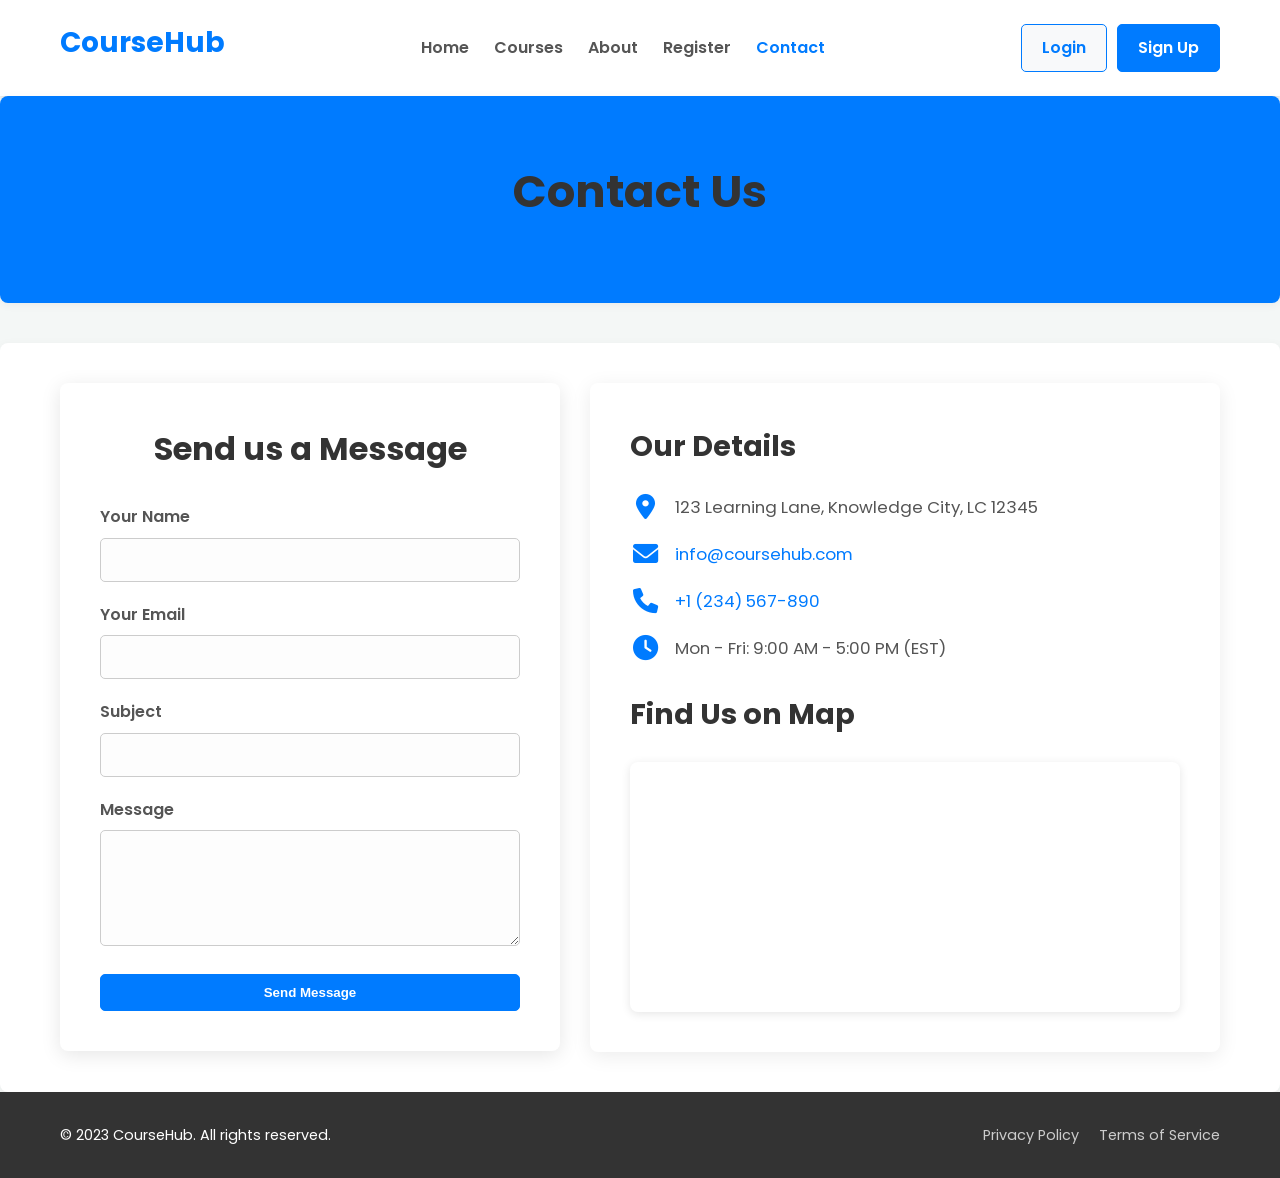
<file: contact.html>
<!DOCTYPE html>
<html lang="en">
<head>
    <meta charset="UTF-8">
    <meta name="viewport" content="width=device-width, initial-scale=1.0">
    <title>Online Course Hub - Contact Us</title>
    <link rel="stylesheet" href="style.css">
    <link href="https://fonts.googleapis.com/css2?family=Poppins:wght@300;400;600;700&display=swap" rel="stylesheet">
    <!-- FontAwesome for icons (optional) -->
    <link rel="stylesheet" href="https://cdnjs.cloudflare.com/ajax/libs/font-awesome/6.0.0-beta3/css/all.min.css">
</head>
<body>
    <header class="main-header">
        <div class="container">
            <h1 class="logo"><a href="index.html">CourseHub</a></h1>
            <nav class="main-nav">
                <ul>
                    <li><a href="index.html">Home</a></li>
                    <li><a href="courses.html">Courses</a></li>
                    <li><a href="about.html">About</a></li>
                    <li><a href="register.html">Register</a></li>
                    <li><a href="contact.html" class="active">Contact</a></li>
                </ul>
            </nav>
            <div class="auth-buttons">
                <a href="#" class="btn btn-secondary">Login</a>
                <a href="register.html" class="btn btn-primary">Sign Up</a>
            </div>
        </div>
    </header>

    <main>
        <section class="page-hero">
            <div class="container">
                <h2>Contact Us</h2>
            </div>
        </section>

        <section class="content-section contact-grid-container">
            <div class="container contact-content">
                <div class="contact-form-wrapper">
                    <h3>Send us a Message</h3>
                    <form class="contact-form">
                        <div class="form-group">
                            <label for="name">Your Name</label>
                            <input type="text" id="name" name="name" required>
                        </div>
                        <div class="form-group">
                            <label for="email">Your Email</label>
                            <input type="email" id="email" name="email" required>
                        </div>
                        <div class="form-group">
                            <label for="subject">Subject</label>
                            <input type="text" id="subject" name="subject" required>
                        </div>
                        <div class="form-group">
                            <label for="message">Message</label>
                            <textarea id="message" name="message" rows="6" required></textarea>
                        </div>
                        <button type="submit" class="btn btn-primary btn-block">Send Message</button>
                    </form>
                </div>

                <div class="contact-info-wrapper">
                    <h3>Our Details</h3>
                    <div class="info-item">
                        <i class="fas fa-map-marker-alt"></i>
                        <p>123 Learning Lane, Knowledge City, LC 12345</p>
                    </div>
                    <div class="info-item">
                        <i class="fas fa-envelope"></i>
                        <p><a href="mailto:info@coursehub.com">info@coursehub.com</a></p>
                    </div>
                    <div class="info-item">
                        <i class="fas fa-phone"></i>
                        <p><a href="tel:+1234567890">+1 (234) 567-890</a></p>
                    </div>
                    <div class="info-item">
                        <i class="fas fa-clock"></i>
                        <p>Mon - Fri: 9:00 AM - 5:00 PM (EST)</p>
                    </div>

                    <h3 style="margin-top: 30px;">Find Us on Map</h3>
                    <div class="map-container">
                        <!-- Replace with an actual Google Map embed code if desired -->
                        <iframe src="https://www.google.com/maps/embed?pb=!1m18!1m12!1m3!1d3153.2991319200886!2d144.96020581577747!3d-37.81720937975191!2m3!1f0!2f0!3f0!3m2!1i1024!2i768!4f13.1!3m3!1m2!1s0x6ad642af0f11fd81%3A0x5045675218d6e30!2sFederation%20Square!5e0!3m2!1sen!2sau!4v1641000000000!5m2!1sen!2sau" width="100%" height="250" style="border:0;" allowfullscreen="" loading="lazy"></iframe>
                    </div>
                </div>
            </div>
        </section>
    </main>

    <footer class="main-footer">
        <div class="container">
            <p>&copy; 2023 CourseHub. All rights reserved.</p>
            <nav class="footer-nav">
                <ul>
                    <li><a href="#">Privacy Policy</a></li>
                    <li><a href="#">Terms of Service</a></li>
                </ul>
            </nav>
        </div>
    </footer>
</body>
</html>
</file>
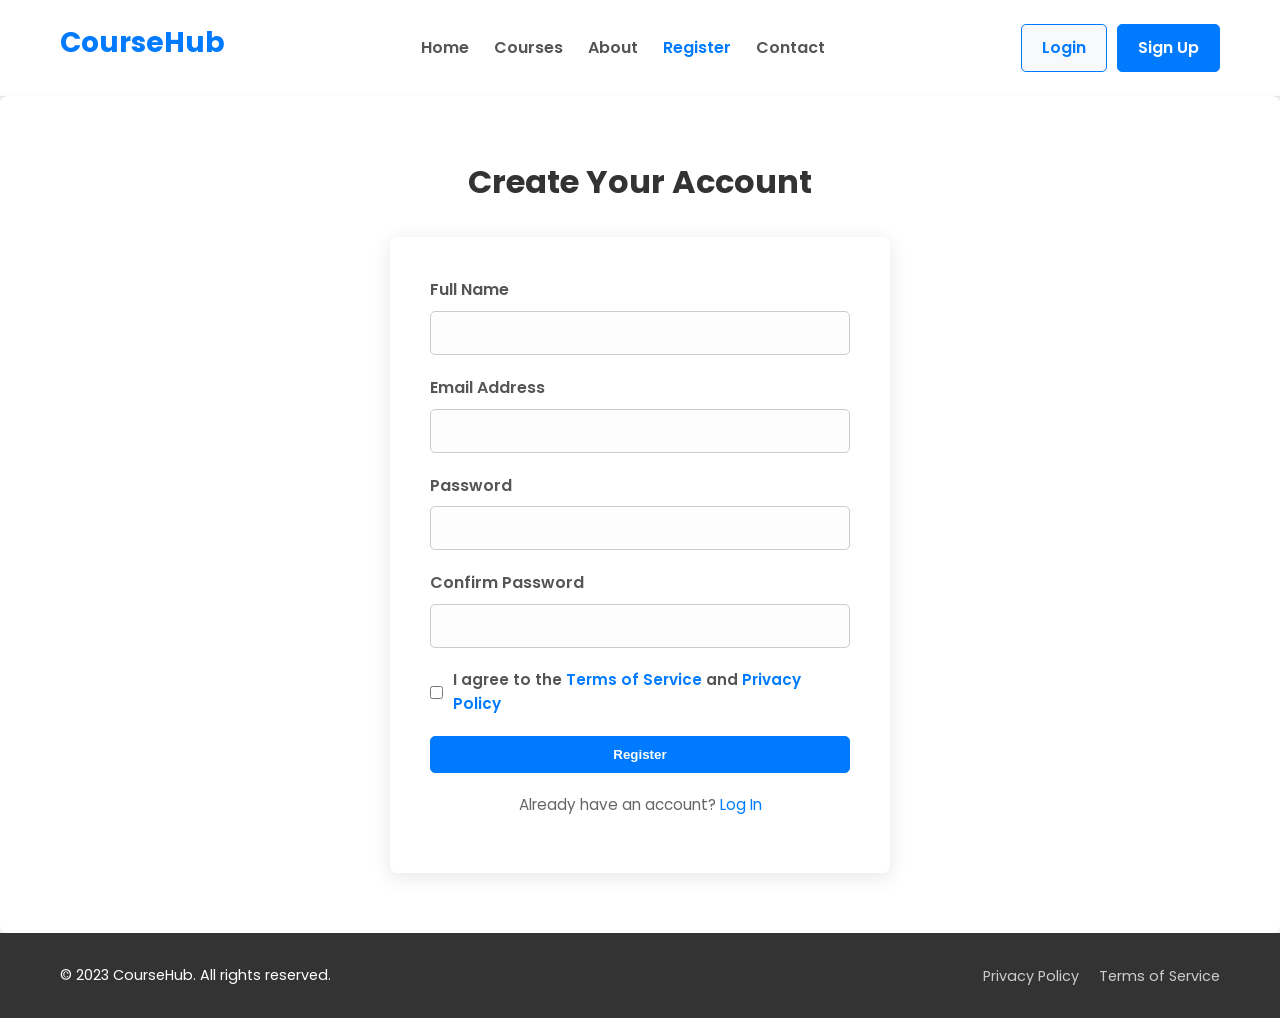
<file: register.html>
<!DOCTYPE html>
<html lang="en">
<head>
    <meta charset="UTF-8">
    <meta name="viewport" content="width=device-width, initial-scale=1.0">
    <title>Online Course Hub - Register</title>
    <link rel="stylesheet" href="style.css">
    <link href="https://fonts.googleapis.com/css2?family=Poppins:wght@300;400;600;700&display=swap" rel="stylesheet">
</head>
<body>
    <header class="main-header">
        <div class="container">
            <h1 class="logo"><a href="index.html">CourseHub</a></h1>
            <nav class="main-nav">
                <ul>
                    <li><a href="index.html">Home</a></li>
                    <li><a href="courses.html">Courses</a></li>
                    <li><a href="about.html">About</a></li>
                    <li><a href="register.html" class="active">Register</a></li>
                    <li><a href="contact.html">Contact</a></li>
                </ul>
            </nav>
            <div class="auth-buttons">
                <a href="#" class="btn btn-secondary">Login</a>
                <a href="register.html" class="btn btn-primary">Sign Up</a>
            </div>
        </div>
    </header>

    <main>
        <section class="form-section">
            <div class="container">
                <h2>Create Your Account</h2>
                <form class="auth-form">
                    <div class="form-group">
                        <label for="fullName">Full Name</label>
                        <input type="text" id="fullName" name="fullName" required>
                    </div>
                    <div class="form-group">
                        <label for="email">Email Address</label>
                        <input type="email" id="email" name="email" required>
                    </div>
                    <div class="form-group">
                        <label for="password">Password</label>
                        <input type="password" id="password" name="password" required>
                    </div>
                    <div class="form-group">
                        <label for="confirmPassword">Confirm Password</label>
                        <input type="password" id="confirmPassword" name="confirmPassword" required>
                    </div>
                    <div class="form-group checkbox-group">
                        <input type="checkbox" id="terms" name="terms" required>
                        <label for="terms">I agree to the <a href="#">Terms of Service</a> and <a href="#">Privacy Policy</a></label>
                    </div>
                    <button type="submit" class="btn btn-primary btn-block">Register</button>
                    <p class="form-footer-text">Already have an account? <a href="#">Log In</a></p>
                </form>
            </div>
        </section>
    </main>

    <footer class="main-footer">
        <div class="container">
            <p>&copy; 2023 CourseHub. All rights reserved.</p>
            <nav class="footer-nav">
                <ul>
                    <li><a href="#">Privacy Policy</a></li>
                    <li><a href="#">Terms of Service</a></li>
                </ul>
            </nav>
        </div>
    </footer>
</body>
</html>
</file>
<file: style.css>
/* Basic Reset & Typography */
* {
    margin: 0;
    padding: 0;
    box-sizing: border-box;
}

body {
    font-family: 'Poppins', sans-serif;
    line-height: 1.6;
    color: #333;
    background-color: #f4f7f6;
}

.container {
    max-width: 1200px;
    margin: 0 auto;
    padding: 0 20px;
}

a {
    color: #007bff;
    text-decoration: none;
}

a:hover {
    text-decoration: underline;
}

ul {
    list-style: none;
}

h1, h2, h3, h4, h5, h6 {
    margin-bottom: 15px;
    color: #333;
}

p {
    margin-bottom: 15px;
}

/* Header */
.main-header {
    background-color: #fff;
    padding: 15px 0;
    box-shadow: 0 2px 5px rgba(0,0,0,0.1);
}

.main-header .container {
    display: flex;
    justify-content: space-between;
    align-items: center;
    flex-wrap: wrap; /* Allow wrapping on small screens */
}

.logo a {
    font-size: 28px;
    font-weight: 700;
    color: #007bff;
    text-decoration: none;
    transition: color 0.3s ease;
}

.logo a:hover {
    color: #0056b3;
    text-decoration: none;
}

.main-nav ul {
    display: flex;
    gap: 25px;
}

.main-nav a {
    color: #555;
    font-weight: 600;
    padding: 5px 0;
    transition: color 0.3s ease;
}

.main-nav a:hover,
.main-nav a.active {
    color: #007bff;
    text-decoration: none;
}

.auth-buttons {
    display: flex;
    gap: 10px;
}

/* Buttons */
.btn {
    display: inline-block;
    padding: 10px 20px;
    border-radius: 5px;
    font-weight: 600;
    text-align: center;
    transition: background-color 0.3s ease, color 0.3s ease, border-color 0.3s ease;
    text-decoration: none;
    border: 1px solid transparent;
}

.btn-primary {
    background-color: #007bff;
    color: #fff;
    border-color: #007bff;
}

.btn-primary:hover {
    background-color: #0056b3;
    border-color: #0056b3;
    text-decoration: none;
}

.btn-secondary {
    background-color: #f8f9fa;
    color: #007bff;
    border-color: #007bff;
}

.btn-secondary:hover {
    background-color: #e2e6ea;
    color: #0056b3;
    border-color: #0056b3;
    text-decoration: none;
}

.btn-large {
    padding: 12px 25px;
    font-size: 1.1em;
}

.btn-small {
    padding: 8px 15px;
    font-size: 0.9em;
}

.btn-block {
    display: block;
    width: 100%;
}

/* Hero Section */
.hero-section {
    background: linear-gradient(rgba(0, 0, 0, 0.6), rgba(0, 0, 0, 0.6)), url('https://via.placeholder.com/1500x500/007bff/ffffff?text=Background+Image') no-repeat center center/cover;
    color: #fff;
    text-align: center;
    padding: 100px 20px;
    margin-bottom: 40px;
}

.hero-section h2 {
    font-size: 3.2em;
    margin-bottom: 20px;
    line-height: 1.2;
}

.hero-section p {
    font-size: 1.2em;
    margin-bottom: 30px;
    max-width: 800px;
    margin-left: auto;
    margin-right: auto;
}

/* Page Hero (for inner pages) */
.page-hero {
    background-color: #007bff;
    color: #fff;
    text-align: center;
    padding: 60px 20px;
    margin-bottom: 40px;
}

.page-hero h2 {
    font-size: 2.8em;
}

/* Sections */
section {
    padding: 40px 0;
    background-color: #fff;
    margin-bottom: 30px;
    border-radius: 8px;
    box-shadow: 0 2px 10px rgba(0,0,0,0.05);
}

section:last-of-type {
    margin-bottom: 0;
}

.featured-courses h3,
.call-to-action h3,
.content-section h3 {
    text-align: center;
    font-size: 2.2em;
    margin-bottom: 30px;
    color: #333;
}

.content-section {
    padding: 40px 0;
}

/* Course Grid */
.course-grid {
    display: grid;
    grid-template-columns: repeat(auto-fit, minmax(300px, 1fr));
    gap: 30px;
    margin-top: 30px;
}

.course-card {
    background-color: #fff;
    border-radius: 8px;
    overflow: hidden;
    box-shadow: 0 4px 15px rgba(0,0,0,0.1);
    transition: transform 0.3s ease;
    display: flex;
    flex-direction: column;
}

.course-card:hover {
    transform: translateY(-5px);
}

.course-card img {
    width: 100%;
    height: 180px;
    object-fit: cover;
}

.course-card h4 {
    font-size: 1.4em;
    margin: 15px 15px 5px 15px;
    color: #333;
}

.course-card p {
    font-size: 0.95em;
    color: #666;
    padding: 0 15px;
    flex-grow: 1; /* Allows paragraph to take available space */
}

.course-card .instructor,
.course-card .price {
    display: block;
    font-size: 0.85em;
    color: #777;
    padding: 0 15px;
    margin-bottom: 5px;
}

.course-card .price {
    font-weight: 700;
    color: #007bff;
    font-size: 1em;
    margin-bottom: 15px;
}

.course-card .btn {
    margin: 0 15px 15px;
    align-self: flex-start; /* Aligns button to the left */
}

/* Call to Action */
.call-to-action {
    background-color: #007bff;
    color: #fff;
    text-align: center;
    padding: 60px 20px;
    margin-bottom: 40px;
    border-radius: 8px;
}

.call-to-action h3 {
    color: #fff;
    margin-bottom: 20px;
}

.call-to-action p {
    font-size: 1.1em;
    margin-bottom: 30px;
}

/* Footer */
.main-footer {
    background-color: #333;
    color: #fff;
    padding: 30px 0;
    text-align: center;
}

.main-footer .container {
    display: flex;
    justify-content: space-between;
    align-items: center;
    flex-wrap: wrap;
}

.main-footer p {
    margin: 0;
    font-size: 0.9em;
}

.footer-nav ul {
    display: flex;
    gap: 20px;
}

.footer-nav a {
    color: #ccc;
    font-size: 0.9em;
}

.footer-nav a:hover {
    color: #fff;
}

/* About Page Specific */
.team-grid {
    display: grid;
    grid-template-columns: repeat(auto-fit, minmax(250px, 1fr));
    gap: 30px;
    margin-top: 30px;
    text-align: center;
}

.team-member {
    background-color: #f8f9fa;
    padding: 20px;
    border-radius: 8px;
    box-shadow: 0 2px 8px rgba(0,0,0,0.05);
}

.team-member img {
    width: 120px;
    height: 120px;
    border-radius: 50%;
    object-fit: cover;
    margin-bottom: 15px;
    border: 3px solid #007bff;
}

.team-member h4 {
    margin-bottom: 5px;
    font-size: 1.3em;
}

.team-member p {
    color: #777;
    font-size: 0.9em;
    margin-bottom: 0;
}

/* Courses Page Specific */
.course-filters {
    display: flex;
    flex-wrap: wrap;
    gap: 15px;
    margin-bottom: 30px;
    padding: 20px;
    background-color: #f0f4f7;
    border-radius: 8px;
    justify-content: center;
    box-shadow: inset 0 1px 5px rgba(0,0,0,0.05);
}

.course-filters input[type="text"],
.course-filters select {
    flex: 1;
    min-width: 200px;
    padding: 10px 15px;
    border: 1px solid #ccc;
    border-radius: 5px;
    font-size: 1em;
}

.course-filters .btn {
    flex-shrink: 0;
    min-width: 120px;
}

.pagination {
    display: flex;
    justify-content: center;
    margin-top: 40px;
    gap: 10px;
}

.pagination a {
    display: inline-block;
    padding: 10px 15px;
    border: 1px solid #ddd;
    border-radius: 5px;
    color: #007bff;
    transition: background-color 0.3s ease, color 0.3s ease;
}

.pagination a:hover,
.pagination a.active {
    background-color: #007bff;
    color: #fff;
    border-color: #007bff;
    text-decoration: none;
}

/* Course Detail Page Specific */
.course-hero {
    background-color: #2c3e50; /* Dark background for hero */
    color: #fff;
    padding: 80px 20px;
    margin-bottom: 40px;
}

.course-header-content {
    display: flex;
    flex-wrap: wrap;
    gap: 30px;
    align-items: center;
}

.course-info-text {
    flex: 2;
    min-width: 300px;
}

.course-info-text h2 {
    font-size: 2.8em;
    margin-bottom: 10px;
    color: #fff;
}

.course-tagline {
    font-size: 1.2em;
    margin-bottom: 20px;
    color: #e0e0e0;
}

.course-meta {
    font-size: 0.95em;
    color: #ccc;
    margin-bottom: 20px;
}

.course-meta .instructor {
    font-weight: 600;
    color: #fff;
}

.course-meta .rating {
    color: #ffc107; /* Star color */
}

.course-meta .fa-star, .course-meta .fa-star-half-alt {
    margin-right: 3px;
}

.course-price {
    font-size: 2.5em;
    font-weight: 700;
    margin-bottom: 30px;
    color: #4CAF50; /* Green for price */
}

.course-video {
    flex: 1;
    min-width: 300px;
    text-align: center;
}

.course-video img {
    /* max-width: 100%; */
    width: 500px;
    
    height: 400px;
    border-radius: 8px;
    box-shadow: 0 4px 15px rgba(0,0,0,0.2);
}

.course-layout {
    display: flex;
    flex-wrap: wrap;
    gap: 30px;
    align-items: flex-start; /* Align sidebar to top */
}

.course-main-content {
    flex: 3;
    min-width: 300px;
    background-color: #fff;
    padding: 30px;
    border-radius: 8px;
    box-shadow: 0 2px 10px rgba(0,0,0,0.05);
}

.course-main-content h3 {
    font-size: 1.8em;
    margin-top: 30px;
    margin-bottom: 20px;
    color: #333;
    border-bottom: 2px solid #eee;
    padding-bottom: 10px;
}

.course-main-content h3:first-child {
    margin-top: 0;
}

.learning-objectives {
    list-style-type: none;
    padding: 0;
    margin-bottom: 30px;
    display: grid;
    grid-template-columns: repeat(auto-fit, minmax(280px, 1fr));
    gap: 15px;
}

.learning-objectives li {
    background-color: #e6f7ff;
    border-left: 5px solid #007bff;
    padding: 10px 15px;
    border-radius: 5px;
    font-size: 1.05em;
    color: #333;
}

.learning-objectives li .fa-check-circle {
    color: #28a745;
    margin-right: 10px;
}

.curriculum .module {
    margin-bottom: 20px;
    border: 1px solid #eee;
    border-radius: 5px;
    background-color: #fdfdfd;
}

.curriculum .module h4 {
    background-color: #f0f0f0;
    padding: 15px;
    margin: 0;
    border-bottom: 1px solid #eee;
    font-size: 1.3em;
    cursor: pointer; /* To suggest expand/collapse functionality (requires JS) */
}

.curriculum .module ul {
    padding: 15px 20px;
}

.curriculum .module li {
    padding: 8px 0;
    border-bottom: 1px dashed #eee;
    color: #555;
}

.curriculum .module li:last-child {
    border-bottom: none;
}


.instructor-bio {
    display: flex;
    align-items: center;
    gap: 20px;
    background-color: #f8f9fa;
    padding: 20px;
    border-radius: 8px;
    margin-bottom: 30px;
    box-shadow: 0 2px 8px rgba(0,0,0,0.05);
}

.instructor-bio img {
    width: 100px;
    height: 100px;
    border-radius: 50%;
    object-fit: cover;
    border: 3px solid #007bff;
}

.instructor-bio h4 {
    margin-bottom: 5px;
    font-size: 1.4em;
}

.instructor-bio p {
    font-size: 0.95em;
    color: #666;
    margin-bottom: 10px;
}

.reviews .review-card {
    background-color: #fefefe;
    border: 1px solid #eee;
    border-radius: 8px;
    padding: 20px;
    margin-bottom: 20px;
    box-shadow: 0 1px 5px rgba(0,0,0,0.03);
}

.review-card .review-rating {
    color: #ffc107;
    margin-bottom: 10px;
    font-size: 1.1em;
}

.review-card .review-text {
    font-style: italic;
    color: #444;
    margin-bottom: 10px;
}

.review-card .reviewer-name {
    display: block;
    text-align: right;
    font-size: 0.9em;
    color: #777;
}

.course-sidebar {
    flex: 1;
    min-width: 280px;
    background-color: #fff;
    padding: 30px;
    border-radius: 8px;
    box-shadow: 0 2px 10px rgba(0,0,0,0.05);
}

.sidebar-box {
    margin-bottom: 30px;
    padding-bottom: 20px;
    border-bottom: 1px solid #eee;
}

.sidebar-box:last-child {
    border-bottom: none;
    margin-bottom: 0;
    padding-bottom: 0;
}

.sidebar-box h4 {
    font-size: 1.5em;
    margin-bottom: 15px;
    color: #333;
}

.sidebar-box ul {
    padding: 0;
}

.sidebar-box li {
    margin-bottom: 10px;
    color: #555;
    font-size: 0.95em;
}

.sidebar-box li i {
    color: #007bff;
    margin-right: 10px;
    width: 20px; /* To align text when icon sizes vary */
    text-align: center;
}

/* Registration & Contact Forms */
.form-section {
    padding: 60px 0;
    display: flex;
    justify-content: center;
    align-items: center;
    min-height: calc(100vh - 120px); /* Adjust based on header/footer height */
}

.auth-form, .contact-form-wrapper {
    background-color: #fff;
    padding: 40px;
    border-radius: 8px;
    box-shadow: 0 4px 20px rgba(0,0,0,0.1);
    max-width: 500px;
    width: 100%;
    margin: 0 auto;
}

.form-section h2, .contact-form-wrapper h3 {
    text-align: center;
    margin-bottom: 30px;
    color: #333;
    font-size: 2em;
}

.form-group {
    margin-bottom: 20px;
}

.form-group label {
    display: block;
    margin-bottom: 8px;
    font-weight: 600;
    color: #555;
}

.form-group input[type="text"],
.form-group input[type="email"],
.form-group input[type="password"],
.form-group textarea,
.form-group select {
    width: 100%;
    padding: 12px;
    border: 1px solid #ccc;
    border-radius: 5px;
    font-size: 1em;
    background-color: #fdfdfd;
}

.form-group input[type="checkbox"] {
    margin-right: 10px;
}

.checkbox-group {
    display: flex;
    align-items: center;
    font-size: 0.95em;
    color: #666;
}

.checkbox-group label {
    margin-bottom: 0;
}

.auth-form .btn-block, .contact-form .btn-block {
    margin-top: 20px;
}

.form-footer-text {
    text-align: center;
    margin-top: 20px;
    font-size: 0.95em;
    color: #666;
}

/* Contact Page Specific */
.contact-grid-container .container {
    display: flex;
    flex-wrap: wrap;
    gap: 30px;
    align-items: flex-start;
}

.contact-form-wrapper {
    flex: 2;
    min-width: 300px;
    margin: 0; /* Override margin auto from .auth-form */
}

.contact-info-wrapper {
    flex: 1;
    min-width: 280px;
    background-color: #fff;
    padding: 40px;
    border-radius: 8px;
    box-shadow: 0 4px 20px rgba(0,0,0,0.08);
}

.contact-info-wrapper h3 {
    text-align: left;
    margin-bottom: 25px;
    font-size: 1.8em;
    color: #333;
}

.info-item {
    display: flex;
    align-items: flex-start;
    margin-bottom: 20px;
    font-size: 1.05em;
    color: #555;
}

.info-item i {
    font-size: 1.5em;
    color: #007bff;
    margin-right: 15px;
    width: 30px; /* Ensures consistent alignment */
    text-align: center;
}

.info-item p {
    margin: 0;
}

.info-item a {
    color: #007bff;
}

.map-container {
    margin-top: 20px;
    border-radius: 8px;
    overflow: hidden;
    box-shadow: 0 2px 10px rgba(0,0,0,0.1);
}

.map-container iframe {
    display: block; /* Remove extra space below iframe */
}


/* Responsive Adjustments */
@media (max-width: 992px) {
    .main-header .container {
        flex-direction: column;
        text-align: center;
        gap: 15px;
    }
    .main-nav ul {
        flex-wrap: wrap;
        justify-content: center;
        gap: 15px;
    }
    .auth-buttons {
        width: 100%;
        justify-content: center;
    }
    .main-nav, .auth-buttons {
        margin-top: 15px;
    }

    .hero-section h2 {
        font-size: 2.5em;
    }

    .course-header-content {
        flex-direction: column;
    }
    .course-info-text, .course-video {
        width: 100%;
        text-align: center;
    }
    .course-main-content, .course-sidebar {
        width: 100%;
        flex: none;
    }
    .course-layout {
        flex-direction: column;
    }
    .contact-grid-container .container {
        flex-direction: column;
    }
    .contact-form-wrapper, .contact-info-wrapper {
        width: 100%;
        flex: none;
    }
}

@media (max-width: 768px) {
    .hero-section {
        padding: 80px 15px;
    }
    .hero-section h2 {
        font-size: 2em;
    }
    .hero-section p {
        font-size: 1em;
    }

    .featured-courses h3,
    .call-to-action h3,
    .content-section h3 {
        font-size: 1.8em;
    }

    .main-nav ul {
        gap: 10px;
    }
    .main-nav a {
        font-size: 0.95em;
    }
    .footer-nav ul {
        flex-direction: column;
        gap: 5px;
        margin-top: 10px;
    }
    .main-footer .container {
        flex-direction: column;
    }
    .main-footer p {
        margin-bottom: 10px;
    }

    .course-filters {
        flex-direction: column;
        align-items: stretch;
    }
    .course-filters input, .course-filters select, .course-filters button {
        width: 100%;
    }
}

@media (max-width: 480px) {
    .logo a {
        font-size: 24px;
    }
    .main-nav ul {
        flex-direction: column;
        align-items: center;
    }
    .btn-large {
        font-size: 1em;
        padding: 10px 20px;
    }
    .course-card h4 {
        font-size: 1.2em;
    }
    .course-price {
        font-size: 2em;
    }
    .course-hero h2 {
        font-size: 2.2em;
    }
    .learning-objectives {
        grid-template-columns: 1fr;
    }
    .auth-form, .contact-form-wrapper, .contact-info-wrapper {
        padding: 30px 20px;
    }
}
</file>
